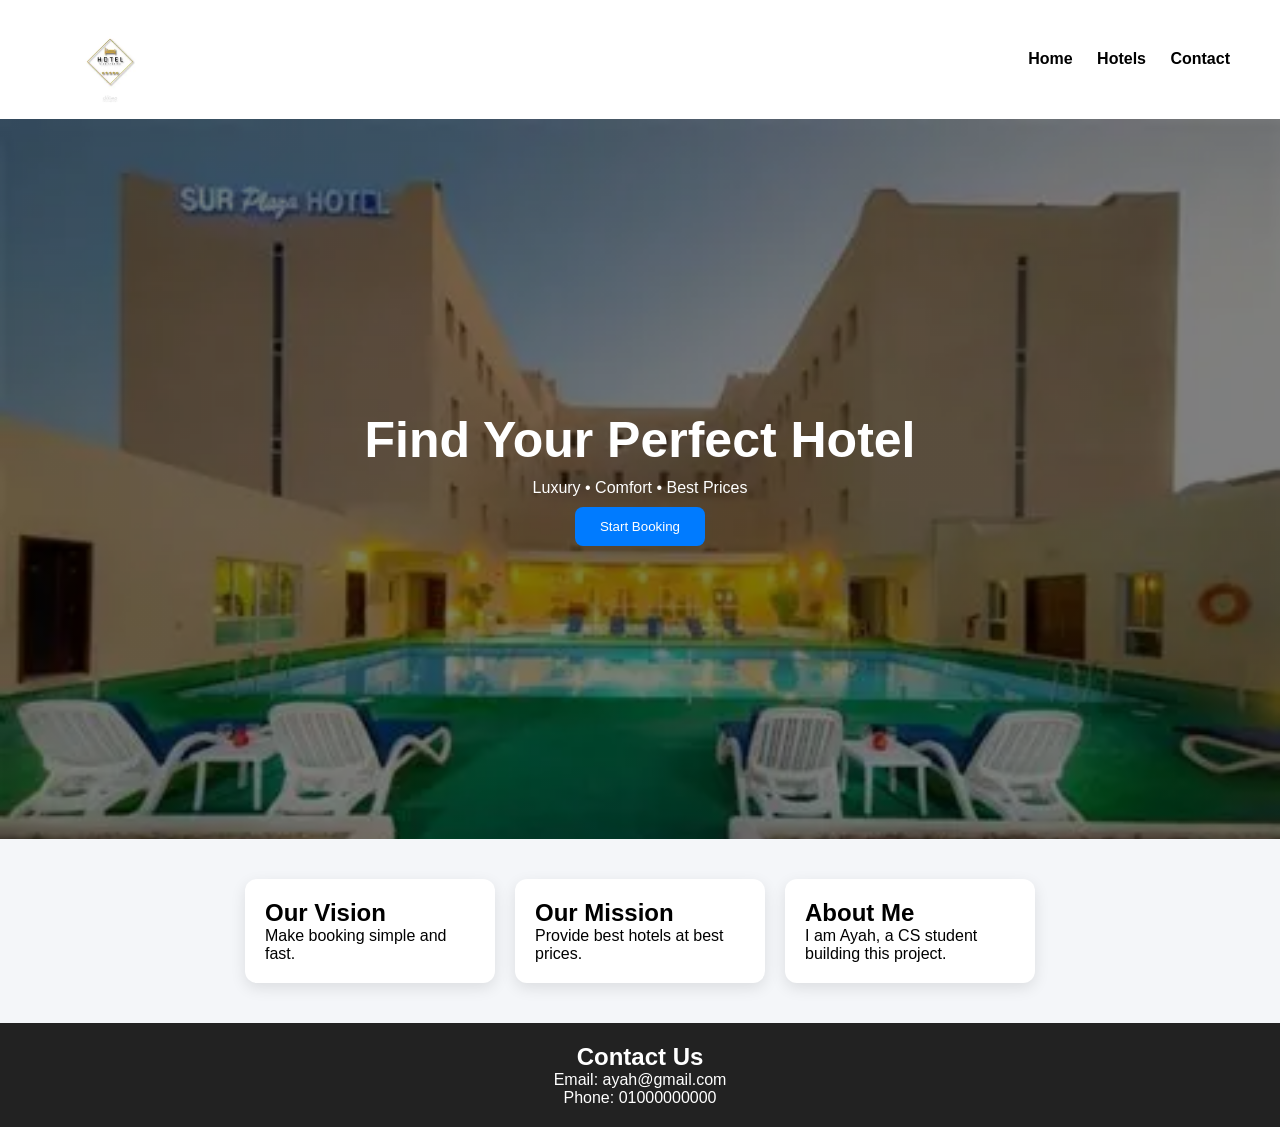
<file: index.html>
<!DOCTYPE html>
<html lang="en">
<head>
    <meta charset="UTF-8">
    <title>Hotel Booking</title>
    <link rel="stylesheet" href="style.css">
</head>

<body>

    <!-- Navbar -->
    <header class="navbar">
        <img src="images/logo.png" class="logo">
        <nav>
            <a href="index.html">Home</a>
            <a href="categories.html">Hotels</a>
            <a href="#contact">Contact</a>
        </nav>
    </header>

    <!-- Hero Section -->
    <section class="hero">
        <h1>Find Your Perfect Hotel</h1>
        <p>Luxury • Comfort • Best Prices</p>
        <a href="categories.html">
            <button class="main-btn">Start Booking</button>
        </a>
    </section>

    <!-- Info -->
    <section class="info">
        <div class="card">
            <h2>Our Vision</h2>
            <p>Make booking simple and fast.</p>
        </div>

        <div class="card">
            <h2>Our Mission</h2>
            <p>Provide best hotels at best prices.</p>
        </div>

        <div class="card">
            <h2>About Me</h2>
            <p>I am Ayah, a CS student building this project.</p>
        </div>
    </section>

    <!-- Contact -->
    <footer id="contact">
        <h2>Contact Us</h2>
        <p>Email: ayah@gmail.com</p>
        <p>Phone: 01000000000</p>
    </footer>

</body>
</html>
</file>
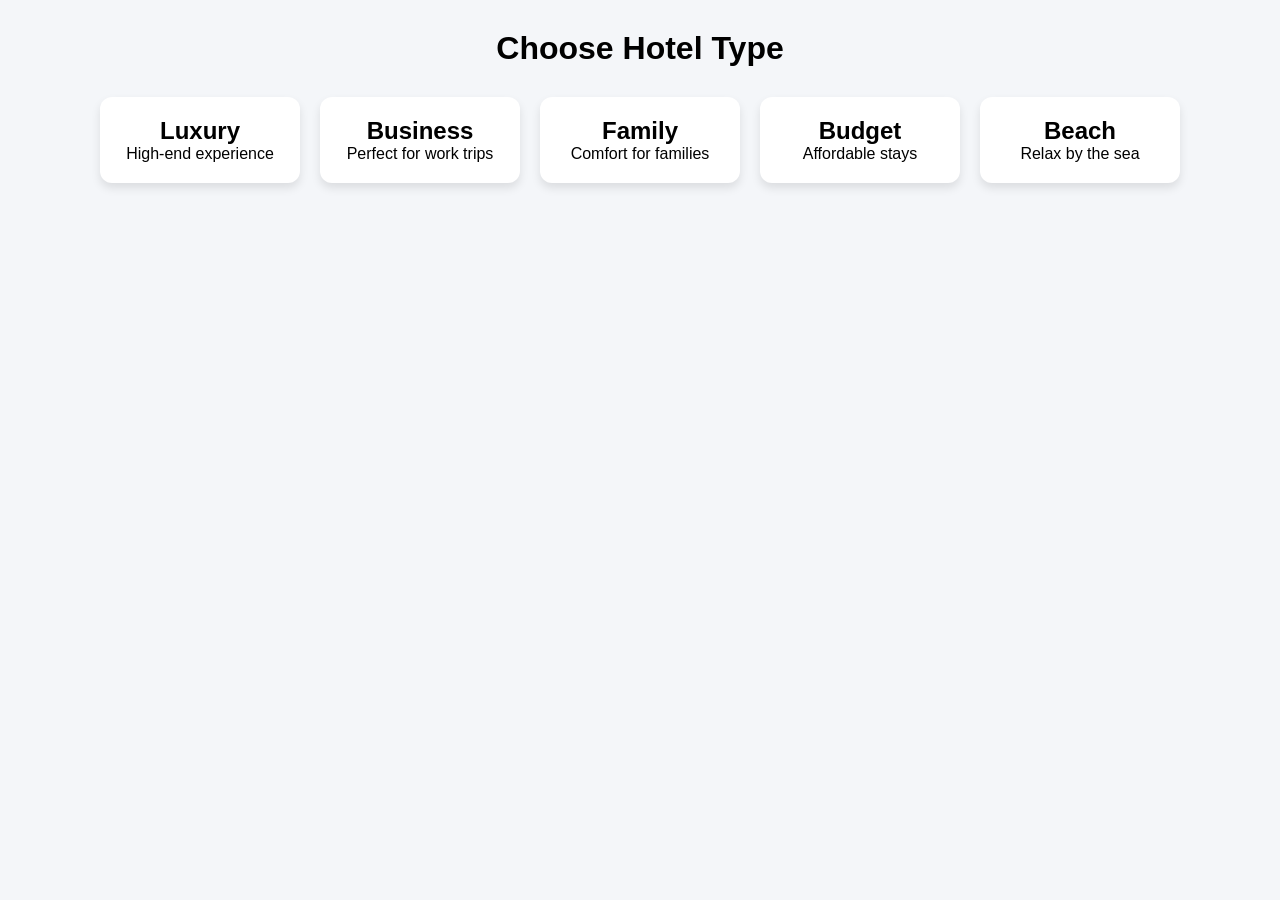
<file: categories.html>
<!DOCTYPE html>
<html lang="en">
<head>
    <meta charset="UTF-8">
    <title>Categories</title>
    <link rel="stylesheet" href="style.css">
</head>

<body>

    <h1 class="title">Choose Hotel Type</h1>

    <div class="cards-container">

        <div class="hotel-card" onclick="goToRooms('luxury')">
            <h2>Luxury</h2>
            <p>High-end experience</p>
        </div>

        <div class="hotel-card" onclick="goToRooms('business')">
            <h2>Business</h2>
            <p>Perfect for work trips</p>
        </div>

        <div class="hotel-card" onclick="goToRooms('family')">
            <h2>Family</h2>
            <p>Comfort for families</p>
        </div>

        <div class="hotel-card" onclick="goToRooms('budget')">
            <h2>Budget</h2>
            <p>Affordable stays</p>
        </div>

        <div class="hotel-card" onclick="goToRooms('beach')">
            <h2>Beach</h2>
            <p>Relax by the sea</p>
        </div>

    </div>

    <script src="script.js"></script>

</body>
</html>
</file>
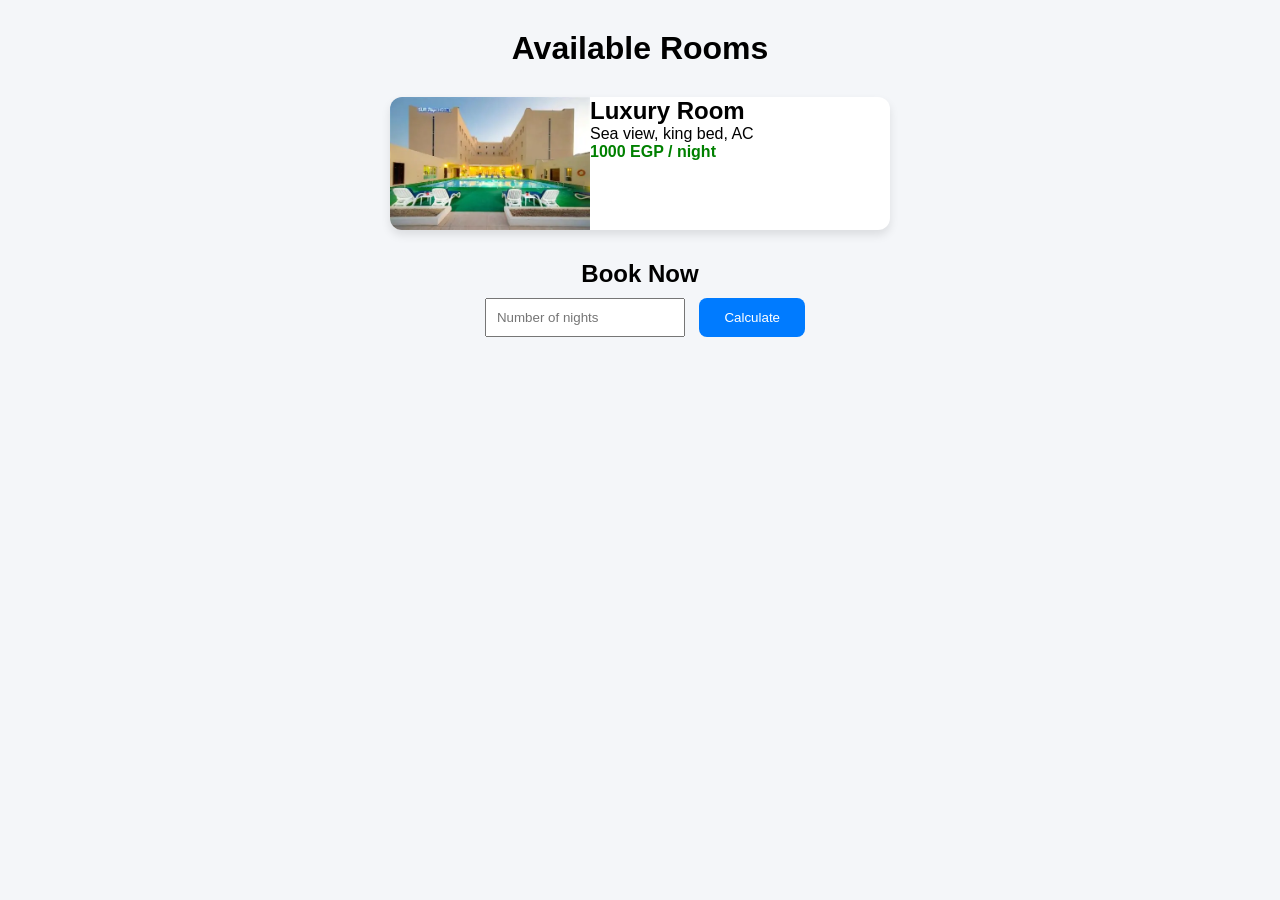
<file: rooms.html>
<!DOCTYPE html>
<html lang="en">
<head>
    <meta charset="UTF-8">
    <title>Rooms</title>
    <link rel="stylesheet" href="style.css">
</head>

<body>

    <h1 class="title">Available Rooms</h1>

    <div class="room-card">
        <img src="images/room1.jpg">
        <div>
            <h2>Luxury Room</h2>
            <p>Sea view, king bed, AC</p>
            <p class="price">1000 EGP / night</p>
        </div>
    </div>

    <div class="booking">
        <h2>Book Now</h2>
        <input type="number" id="nights" placeholder="Number of nights">
        <button onclick="calculate()" class="main-btn">Calculate</button>
        <p id="total"></p>
    </div>

    <script src="script.js"></script>

</body>
</html>
</file>
<file: style.css>
/* Reset */
* {
    margin: 0;
    padding: 0;
    box-sizing: border-box;
}

/* Body */
body {
    font-family: Arial;
    background: #f4f6f9;
}

/* Navbar */
.navbar {
    display: flex;
    justify-content: space-between;
    align-items: center;
    padding: 15px 50px;
    background: white;
    box-shadow: 0 2px 10px rgba(0,0,0,0.1);
}

.logo {
    width: 120px;
}

.navbar a {
    margin-left: 20px;
    text-decoration: none;
    color: black;
    font-weight: bold;
}

/* Hero */
.hero {
    height: 80vh;
    background: linear-gradient(rgba(0,0,0,0.5), rgba(0,0,0,0.5)),
                url("images/room1.jpg");
    background-size: cover;
    color: white;
    display: flex;
    flex-direction: column;
    justify-content: center;
    align-items: center;
}

.hero h1 {
    font-size: 50px;
}

.hero p {
    margin: 10px;
}

/* Buttons */
.main-btn {
    padding: 12px 25px;
    background: #007BFF;
    color: white;
    border: none;
    border-radius: 8px;
    cursor: pointer;
}

.main-btn:hover {
    background: #0056b3;
}

/* Cards section */
.info {
    display: flex;
    justify-content: center;
    gap: 20px;
    padding: 40px;
}

.card {
    background: white;
    padding: 20px;
    width: 250px;
    border-radius: 12px;
    box-shadow: 0 5px 15px rgba(0,0,0,0.1);
}

/* Categories */
.title {
    text-align: center;
    margin: 30px;
}

.cards-container {
    display: flex;
    justify-content: center;
    flex-wrap: wrap;
    gap: 20px;
}

.hotel-card {
    width: 200px;
    padding: 20px;
    background: white;
    border-radius: 12px;
    text-align: center;
    cursor: pointer;
    transition: 0.3s;
    box-shadow: 0 5px 10px rgba(0,0,0,0.1);
}

.hotel-card:hover {
    transform: translateY(-10px);
}

/* Room */
.room-card {
    display: flex;
    background: white;
    margin: 20px auto;
    width: 500px;
    border-radius: 12px;
    overflow: hidden;
    box-shadow: 0 5px 10px rgba(0,0,0,0.1);
}

.room-card img {
    width: 200px;
}

.price {
    color: green;
    font-weight: bold;
}

/* Booking */
.booking {
    text-align: center;
    margin: 30px;
}

input {
    padding: 10px;
    margin: 10px;
    width: 200px;
}

/* Footer */
footer {
    text-align: center;
    padding: 20px;
    background: #222;
    color: white;
}
</file>
